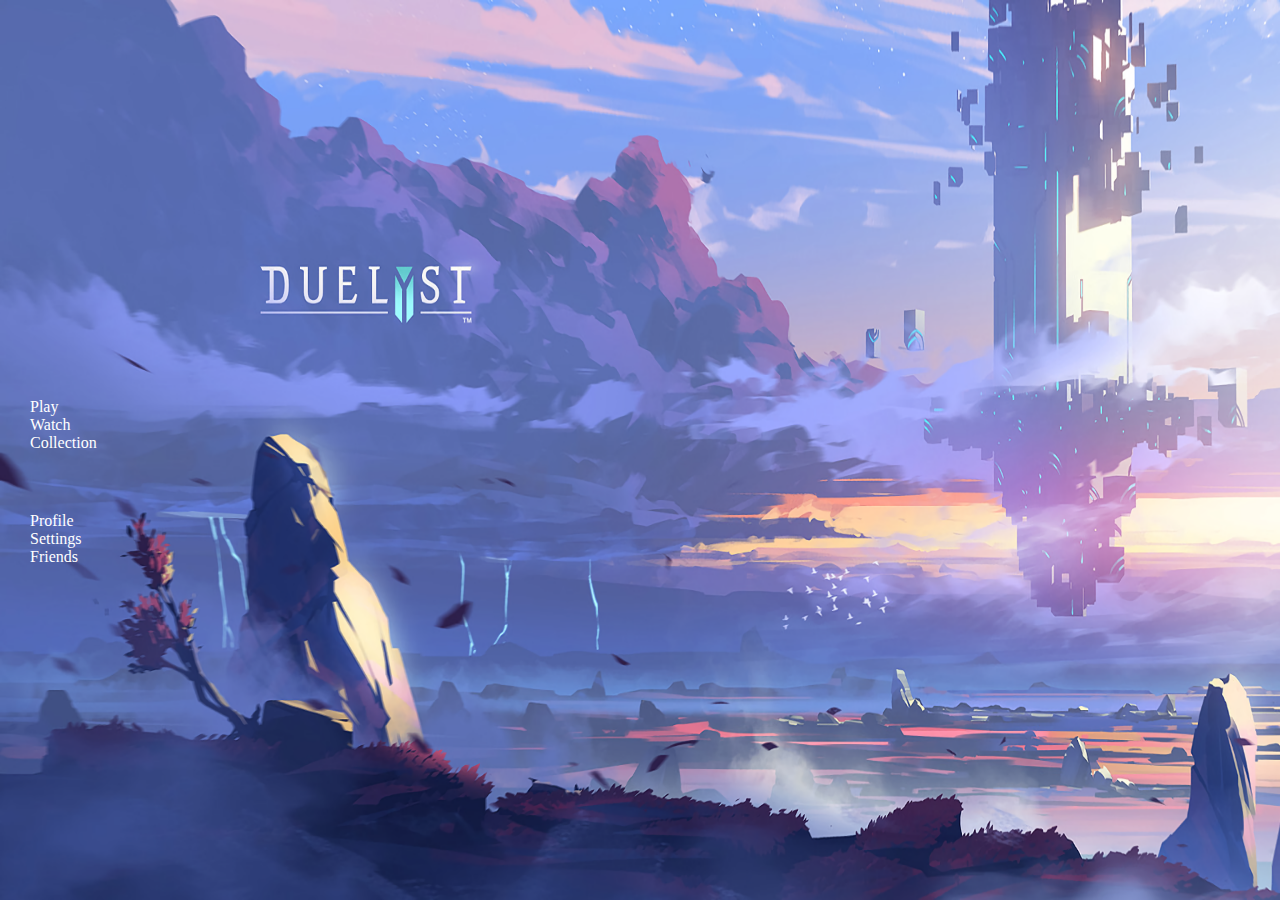
<file: Duelyst/index.html>
<!doctype html>
<html lang="en">
<head>
    <!-- Required meta tags -->
    <meta charset="utf-8">
    <meta name="viewport" content="width=device-width, initial-scale=1, shrink-to-fit=no">

    <!-- Bootstrap CSS -->
    <link rel="stylesheet" href="https://cdn.jsdelivr.net/npm/bootstrap@4.5.3/dist/css/bootstrap.min.css" integrity="sha384-TX8t27EcRE3e/ihU7zmQxVncDAy5uIKz4rEkgIXeMed4M0jlfIDPvg6uqKI2xXr2" crossorigin="anonymous">
    <link rel="stylesheet" href="style.css">
    <title>Duelyst Fan</title>
</head>
<body>
<div class="container-fluid main">
    <div class="row play-section">
        <div class="col-8 offset-4">
            <div class="row">
                <div class="col bg-success">
                    <a href="#">Play</a>
                </div>
            </div>
            <div class="row">
                <div class="col bg-info">
                    <a href="#">Watch</a>
                </div>
            </div>
            <div class="row">
                <div class="col bg-dark">
                    <a href="#">Collection</a>
                </div>
            </div>
        </div>

    </div>

</div>
<div class="row fixed-bottom social-section ">
    <div class="col-1 offset-9 bg-warning"><a href="#">Profile</a></div>
    <div class="col-1 bg-primary"><a href="#">Settings</a></div>
    <div class="col-1 bg-danger"><a href="#">Friends</a></div>
</div>

<!-- Optional JavaScript; choose one of the two! -->

<!-- Option 1: jQuery and Bootstrap Bundle (includes Popper) -->
<script src="https://code.jquery.com/jquery-3.5.1.slim.min.js" integrity="sha384-DfXdz2htPH0lsSSs5nCTpuj/zy4C+OGpamoFVy38MVBnE+IbbVYUew+OrCXaRkfj" crossorigin="anonymous"></script>
<script src="https://cdn.jsdelivr.net/npm/bootstrap@4.5.3/dist/js/bootstrap.bundle.min.js" integrity="sha384-ho+j7jyWK8fNQe+A12Hb8AhRq26LrZ/JpcUGGOn+Y7RsweNrtN/tE3MoK7ZeZDyx" crossorigin="anonymous"></script>

<!-- Option 2: jQuery, Popper.js, and Bootstrap JS
<script src="https://code.jquery.com/jquery-3.5.1.slim.min.js" integrity="sha384-DfXdz2htPH0lsSSs5nCTpuj/zy4C+OGpamoFVy38MVBnE+IbbVYUew+OrCXaRkfj" crossorigin="anonymous"></script>
<script src="https://cdn.jsdelivr.net/npm/popper.js@1.16.1/dist/umd/popper.min.js" integrity="sha384-9/reFTGAW83EW2RDu2S0VKaIzap3H66lZH81PoYlFhbGU+6BZp6G7niu735Sk7lN" crossorigin="anonymous"></script>
<script src="https://cdn.jsdelivr.net/npm/bootstrap@4.5.3/dist/js/bootstrap.min.js" integrity="sha384-w1Q4orYjBQndcko6MimVbzY0tgp4pWB4lZ7lr30WKz0vr/aWKhXdBNmNb5D92v7s" crossorigin="anonymous"></script>
-->
</body>
</html>
</file>
<file: Duelyst/style.css>
body{
    background-image: url("assets/bg.png");
    background-repeat: no-repeat;
    background-attachment: fixed;
    background-size: 100% 100%;
    margin: 0;
    padding: 0;
}
a{
    text-decoration: none;
    color: white;
}
.main{
    padding: 30px;
}
.play-section,social-section{
    margin-top: 23rem;
}
.social-section{
    padding: 30px;
}
</file>
